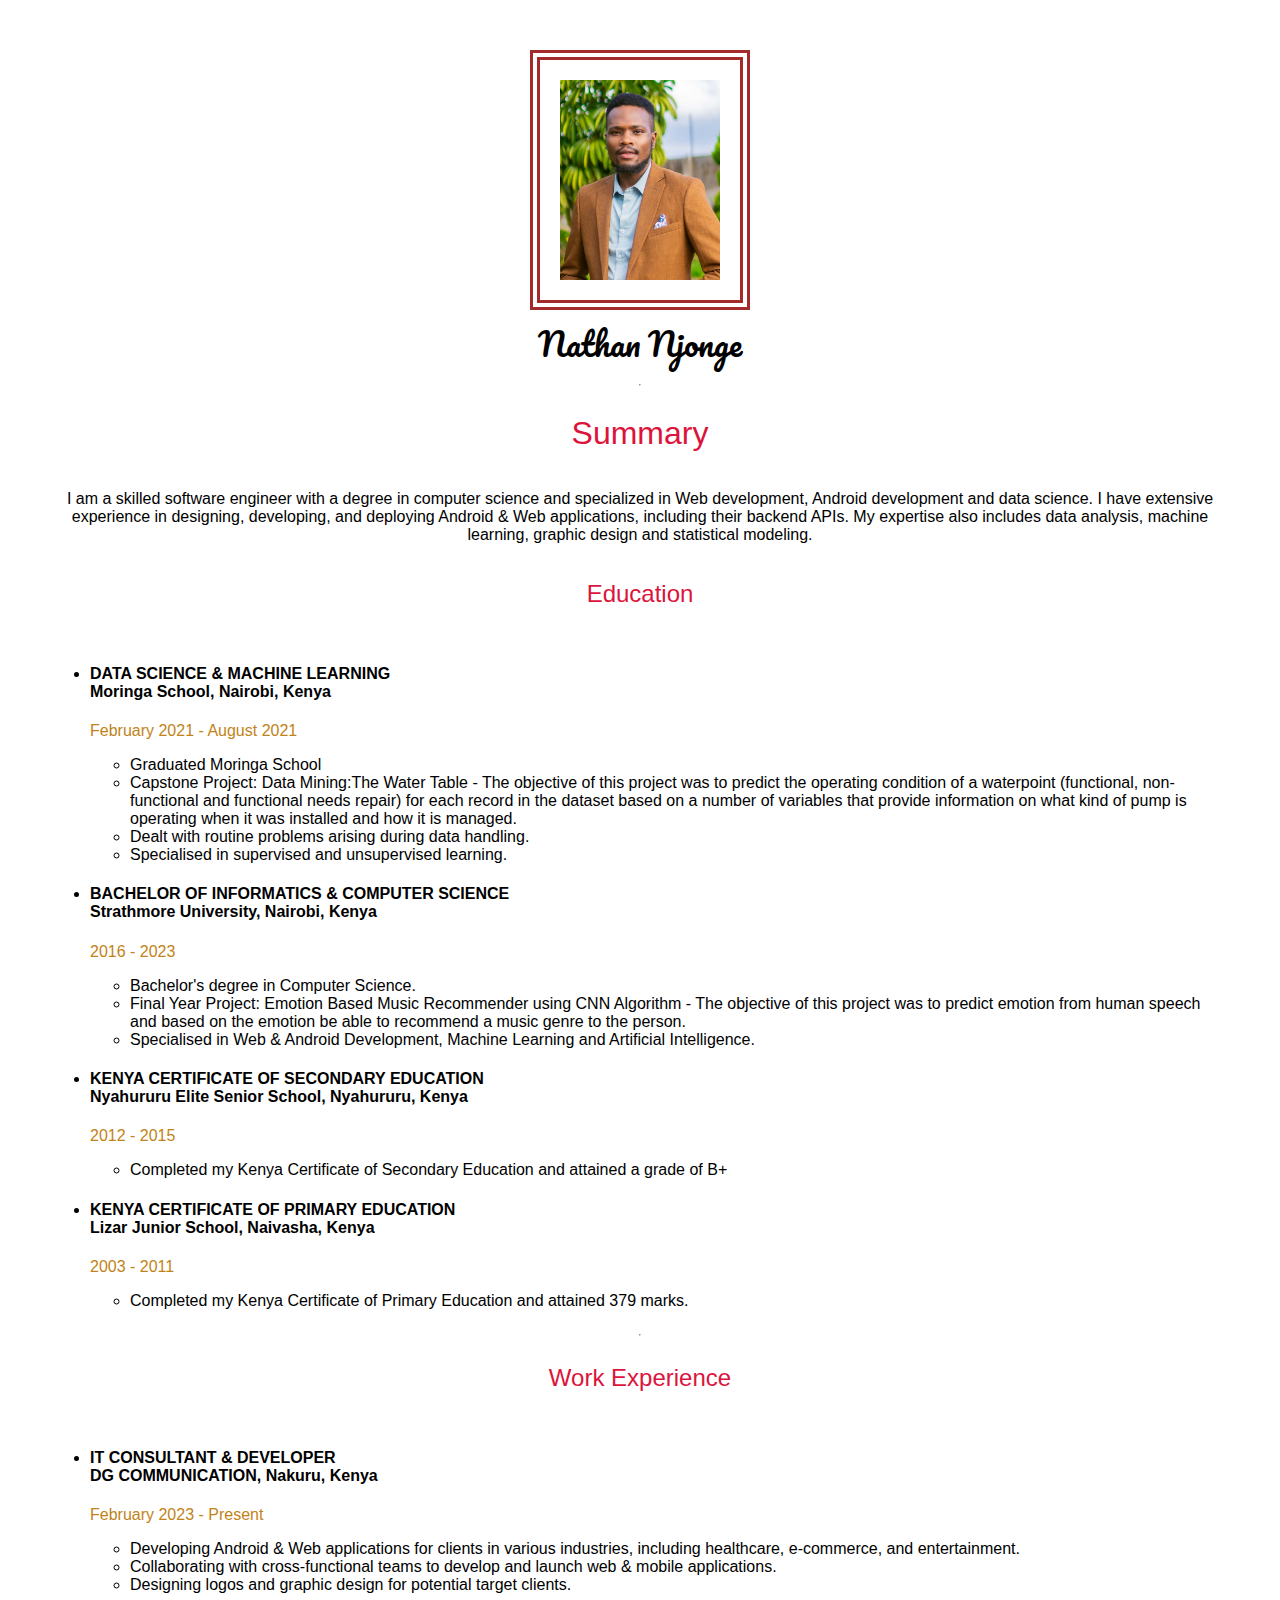
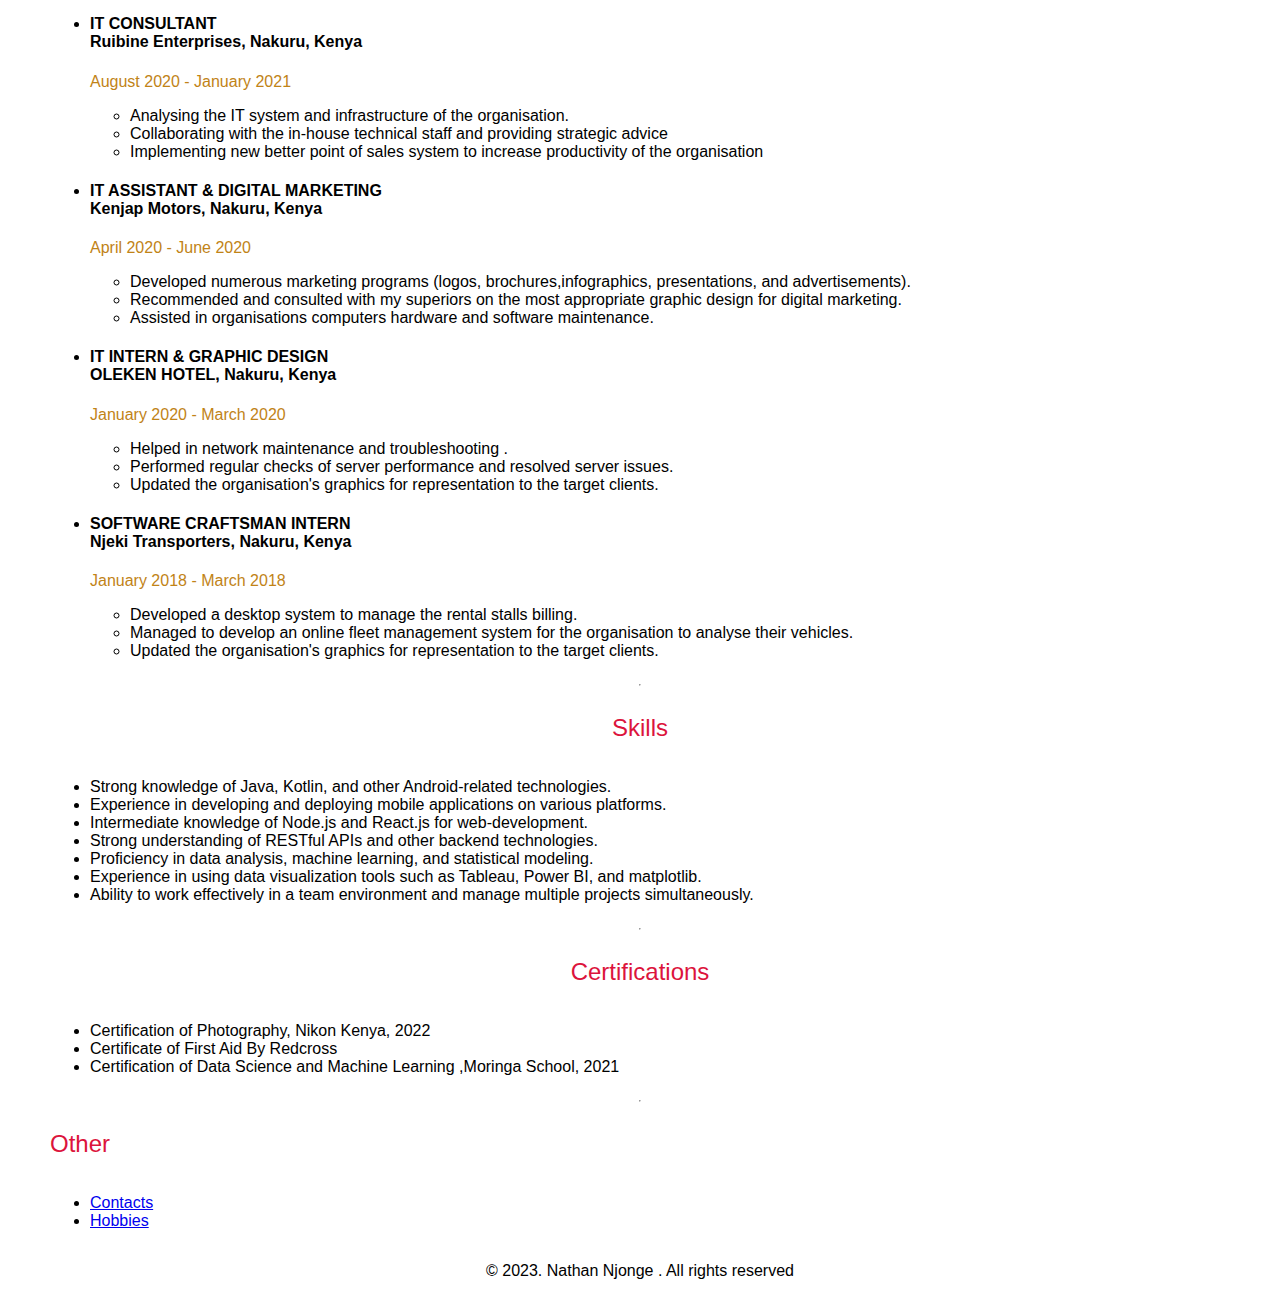
<file: index.html>
<!DOCTYPE html>
<html lang="en">
<head>
    <meta charset="UTF-8">
    <meta http-equiv="X-UA-Compatible" content="IE=edge">
    <meta name="viewport" content="width=device-width, initial-scale=1.0">
    <link rel="stylesheet" href="./style.css">

    <link rel="preconnect" href="https://fonts.googleapis.com">
    <link rel="preconnect" href="https://fonts.gstatic.com" crossorigin>
    <link href="https://fonts.googleapis.com/css2?family=Pacifico&display=swap" rel="stylesheet">
    <title>My Resume</title>
</head>
<body>
    
    <img src="assets/images/nate.jpg" height="200" alt="Nates Image">
    <h1 id="Nate">Nathan Njonge</h1>
    <hr>
   <h1 id="main">Summary</h1>
   <p id="summary-text">
    I am a skilled software engineer with a degree in computer science and specialized in Web development, Android development and data science. 
    I have extensive experience in designing, developing, and deploying Android & Web applications, including their backend APIs.
    My expertise also includes data analysis, machine learning, graphic design and statistical modeling.</p>

      
    
    <h2 class="red-text">Education</h2>
    <ul>
        <li><h4>DATA SCIENCE & MACHINE LEARNING <br> Moringa School,  Nairobi, Kenya </h4></li>
        <p class="dates">February 2021 - August 2021
            <ul>
                <li>Graduated Moringa School</li>
                <li>Capstone Project: Data Mining:The Water Table - The objective of this project was to predict the operating condition
                    of a waterpoint (functional, non-functional and functional needs repair) for each record in the dataset based on a 
                    number of variables that provide information on what kind of pump is operating when it was installed and how it is managed.
                </li>
                <li>Dealt with routine problems arising during data handling.</li>
                <li>Specialised in supervised and unsupervised learning.</li>
            </ul>
        </p>
        <li><h4>BACHELOR OF INFORMATICS & COMPUTER SCIENCE<br> Strathmore University,  Nairobi, Kenya </h4></li>
        <p class="dates">2016 - 2023</p>
        <ul>
            <li>Bachelor's degree in Computer Science.</li>
            <li>Final Year  Project:  Emotion Based Music Recommender using CNN Algorithm - 
                The objective of this project was to predict emotion from  human speech and based on the emotion be able to recommend a music
                 genre to the person.
            </li>
            <li>Specialised in Web & Android Development, Machine Learning and Artificial Intelligence.</li>

        </ul>
        <li><h4>KENYA CERTIFICATE OF SECONDARY EDUCATION <br> Nyahururu Elite Senior School, Nyahururu, Kenya </h4></li>
        <p class="dates">2012 - 2015
        <ul>
            <li>
                Completed my Kenya Certificate of Secondary Education and attained a grade of B+
            </li>
        </ul>
        <li><h4>KENYA CERTIFICATE OF PRIMARY  EDUCATION <br>Lizar Junior School, Naivasha, Kenya </h4></li>
        <p class="dates">2003 - 2011
        <ul>
            <li>Completed my Kenya Certificate of Primary Education and attained 379 marks.</li>
        </ul>
    </ul>
    <hr>
    <h2 class="red-text">Work Experience</h2>
    <ul>
        <li><h4>IT CONSULTANT & DEVELOPER <br>DG COMMUNICATION, Nakuru, Kenya </h4></li>
        <p class="dates">February 2023 - Present</p>
        <ul>
            <li>Developing Android & Web applications for clients in various industries, including healthcare, e-commerce, and entertainment.</li>
            <li>Collaborating with cross-functional teams to develop and launch web & mobile applications.
            </li>
            <li>Designing logos and graphic design for potential target clients.</li>
        </ul>

        <li><h4>IT CONSULTANT <br>Ruibine Enterprises, Nakuru, Kenya </h4></li>
        <p class="dates">August 2020 - January 2021</p>
        <ul>
            <li>Analysing the IT system and infrastructure of the organisation.</li>
            <li>Collaborating with the in-house technical staff and providing strategic advice
            </li>
            <li>Implementing new better point of sales system to increase productivity of the organisation</li>
        </ul>

        <li><h4>IT ASSISTANT & DIGITAL MARKETING<br>Kenjap Motors, Nakuru, Kenya </h4></li>
        <p class="dates">April 2020 - June 2020</p>
        <ul>
            <li>
                Developed numerous marketing programs (logos, brochures,infographics, presentations, and advertisements). 
            </li>
            <li>
                Recommended and consulted with my superiors on the most appropriate graphic design for digital marketing.
            </li>
            <li>
                Assisted in organisations computers hardware and software maintenance.
            </li>
        </ul>

        <li><h4>IT INTERN & GRAPHIC DESIGN<br>OLEKEN HOTEL, Nakuru, Kenya  </h4></li>
        <p class="dates">January 2020 - March 2020</p>
        <ul>
            <li>Helped in network maintenance and troubleshooting .</li>
            <li>Performed regular checks of server performance and resolved server issues.</li>
            <li>Updated the organisation's graphics for representation to the target clients. </li>
        </ul>

        <li><h4>SOFTWARE CRAFTSMAN INTERN<br>Njeki Transporters, Nakuru, Kenya  </h4></li>
        <p class="dates">January 2018 - March 2018</p>
        <ul>
            <li>Developed a desktop system to manage the rental stalls billing.</li>
            <li>Managed to develop an online fleet management system for the organisation to analyse their vehicles.</li>
            <li>Updated the organisation's graphics for representation to the target clients.</li>
        </ul>

        
        
        

    </ul>
    <hr>
    <h2 class="red-text">Skills</h2>
    <ul>
        <li>Strong knowledge of Java, Kotlin, and other Android-related technologies.</li>
        <li>Experience in developing and deploying mobile applications on various platforms.</li>
        <li>Intermediate knowledge of Node.js and React.js for web-development.</li>
        <li>Strong understanding of RESTful APIs and other backend technologies.</li>
        <li>Proficiency in data analysis, machine learning, and statistical modeling.</li>
        <li>Experience in using data visualization tools such as Tableau, Power BI, and matplotlib.</li>
        <li>Ability to work effectively in a team environment and manage multiple projects simultaneously.</li>
    </ul>
    <hr>
    <h2 class="red-text">Certifications</h2>
    <ul>
        <li>Certification of Photography, Nikon Kenya, 2022</li>
        <li>Certificate of First Aid By Redcross</li>
        <li>Certification of Data Science and Machine Learning ,Moringa School, 2021</li>
    </ul>
    <hr>
    <h2 id="Other-position" class="red-text">Other</h2>
    <ul>
        <li><a href="public/contact.html">Contacts</a></li>
        <li><a href="public/hobbies.html">Hobbies</a></li>
    </ul>
</body>
<footer id="footer">
    <p>&copy; 2023. Nathan Njonge . All rights reserved</p>
</footer>
</html>
</file>
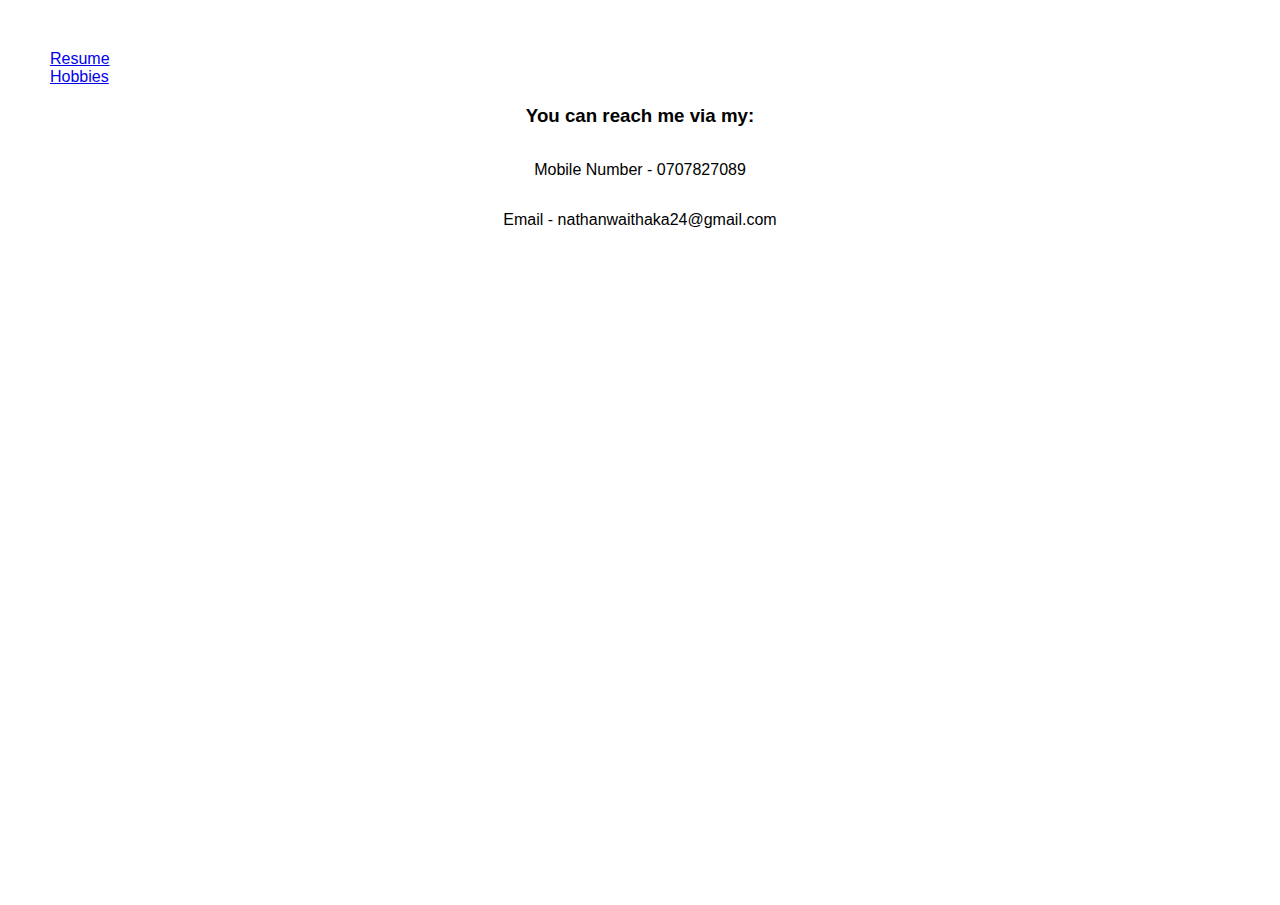
<file: public/contact.html>
<!DOCTYPE html>
<html lang="en">
<head>
    <meta charset="UTF-8">
    <meta http-equiv="X-UA-Compatible" content="IE=edge">
    <meta name="viewport" content="width=device-width, initial-scale=1.0">
    <link rel="stylesheet" href="../style.css">
    <title>Contacts</title>
</head>
<body>
    <a href="../index.html">Resume</a>
    <a href="./hobbies.html">Hobbies</a>
    <h3 class="center">You can reach me via my:</h3>
    <p class="center">Mobile Number - 0707827089</p>
    <p class="center">Email - nathanwaithaka24@gmail.com</p>
</body>
</html>
</file>
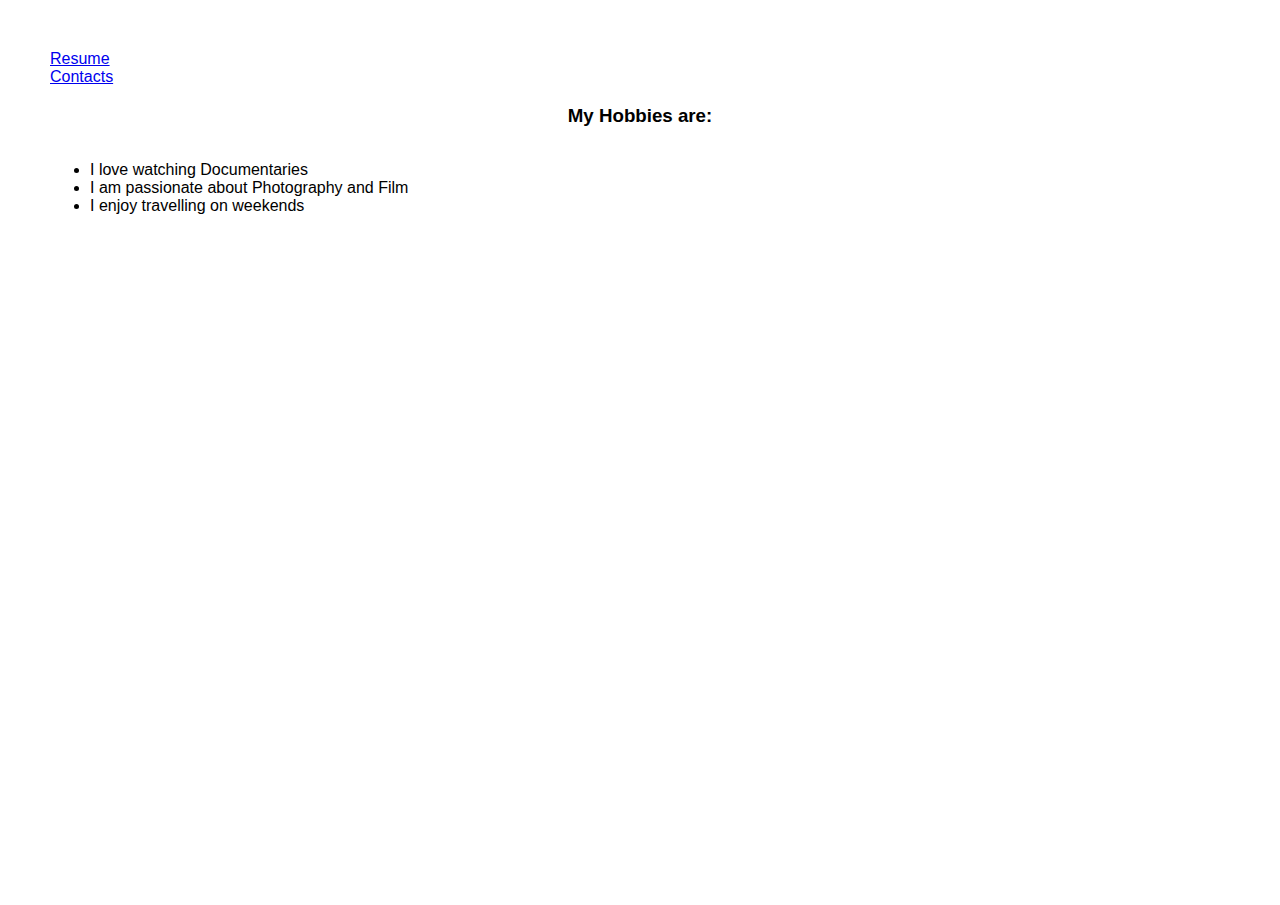
<file: public/hobbies.html>
<!DOCTYPE html>
<html lang="en">
<head>
    <meta charset="UTF-8">
    <meta http-equiv="X-UA-Compatible" content="IE=edge">
    <meta name="viewport" content="width=device-width, initial-scale=1.0">
    <link rel="stylesheet" href="../style.css">
    <title>Hobbies</title>
</head>
<body>
    <a href="../index.html">Resume</a>
    <a href="./contact.html">Contacts</a>
    <h3 class="center">My Hobbies are:</h3>
    <ul>
        <li>I love watching Documentaries</li>
        <li>I am passionate about Photography and Film</li>
        <li>I enjoy travelling on weekends</li>
    </ul>
</body>
</html>
</file>
<file: style.css>
body{
    font-family: "Poppins", sans-serif;
    margin: 50px 50px 0 50px;
    display: flex;
    flex-direction: column;
    min-height: 95vh;
}


/*id selector h1*/
#main{
    color:crimson;
    text-align: center;
    font-weight: normal;
}

#summary-text{
    text-align: center;
}

/*class selector*/
.red-text{
    color: crimson;
    text-align: center;
    font-weight: normal;
}

/*footer id selector*/
#footer{
    text-align: center;
}

/*id selector Nate*/
#Nate{
    text-align: center;
    font-weight: normal;
    font-family: Pacifico;
    margin: 5px;
}



/* class selector*/
.dates{
    font-weight: normal;
    color: rgb(193, 131, 23);
}

/* id selector other*/
#Other-position{
    text-align: left;
}

.center{
    text-align: center;
}

/*id selector profile*/
img{
    height: 200px;
    display: inline-block;
    margin-right: auto;
    margin-left: auto;
    border: 10px brown;
    border-style: double;
    padding: 20px;
}
</file>
